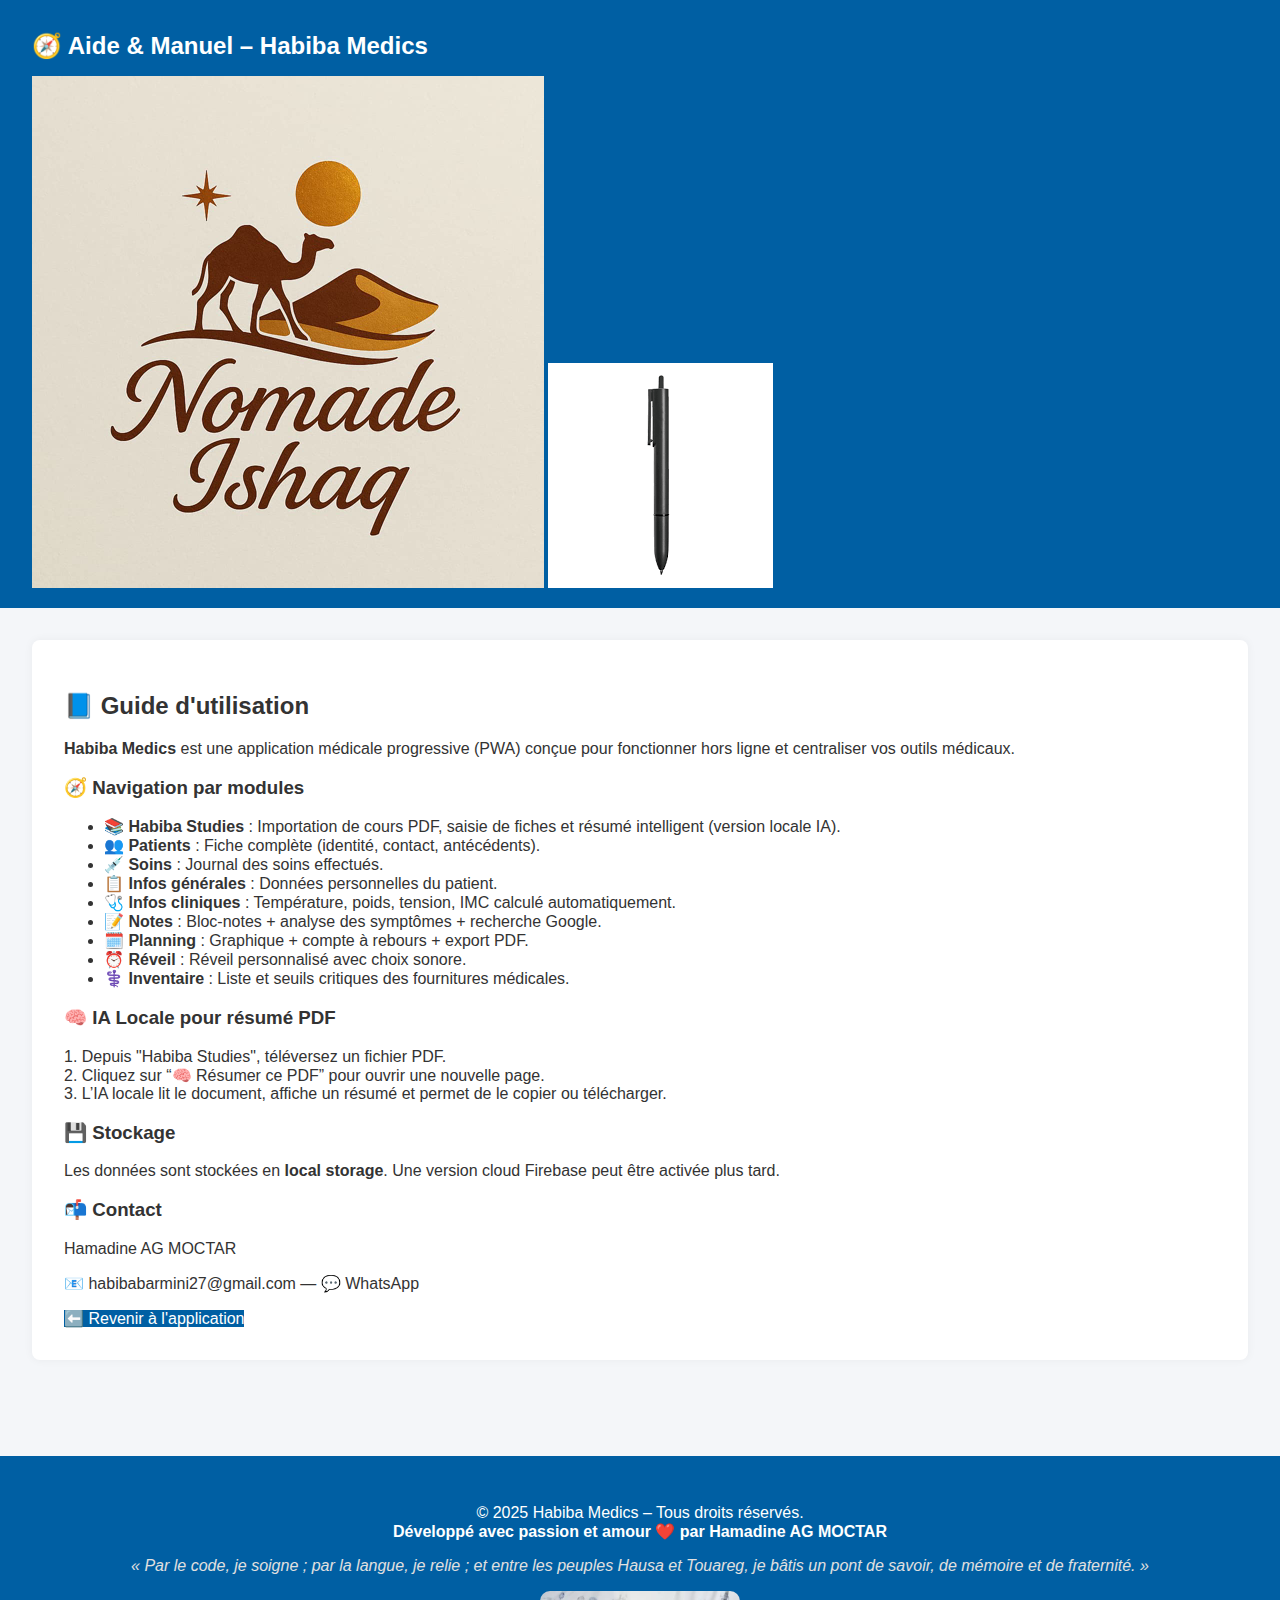
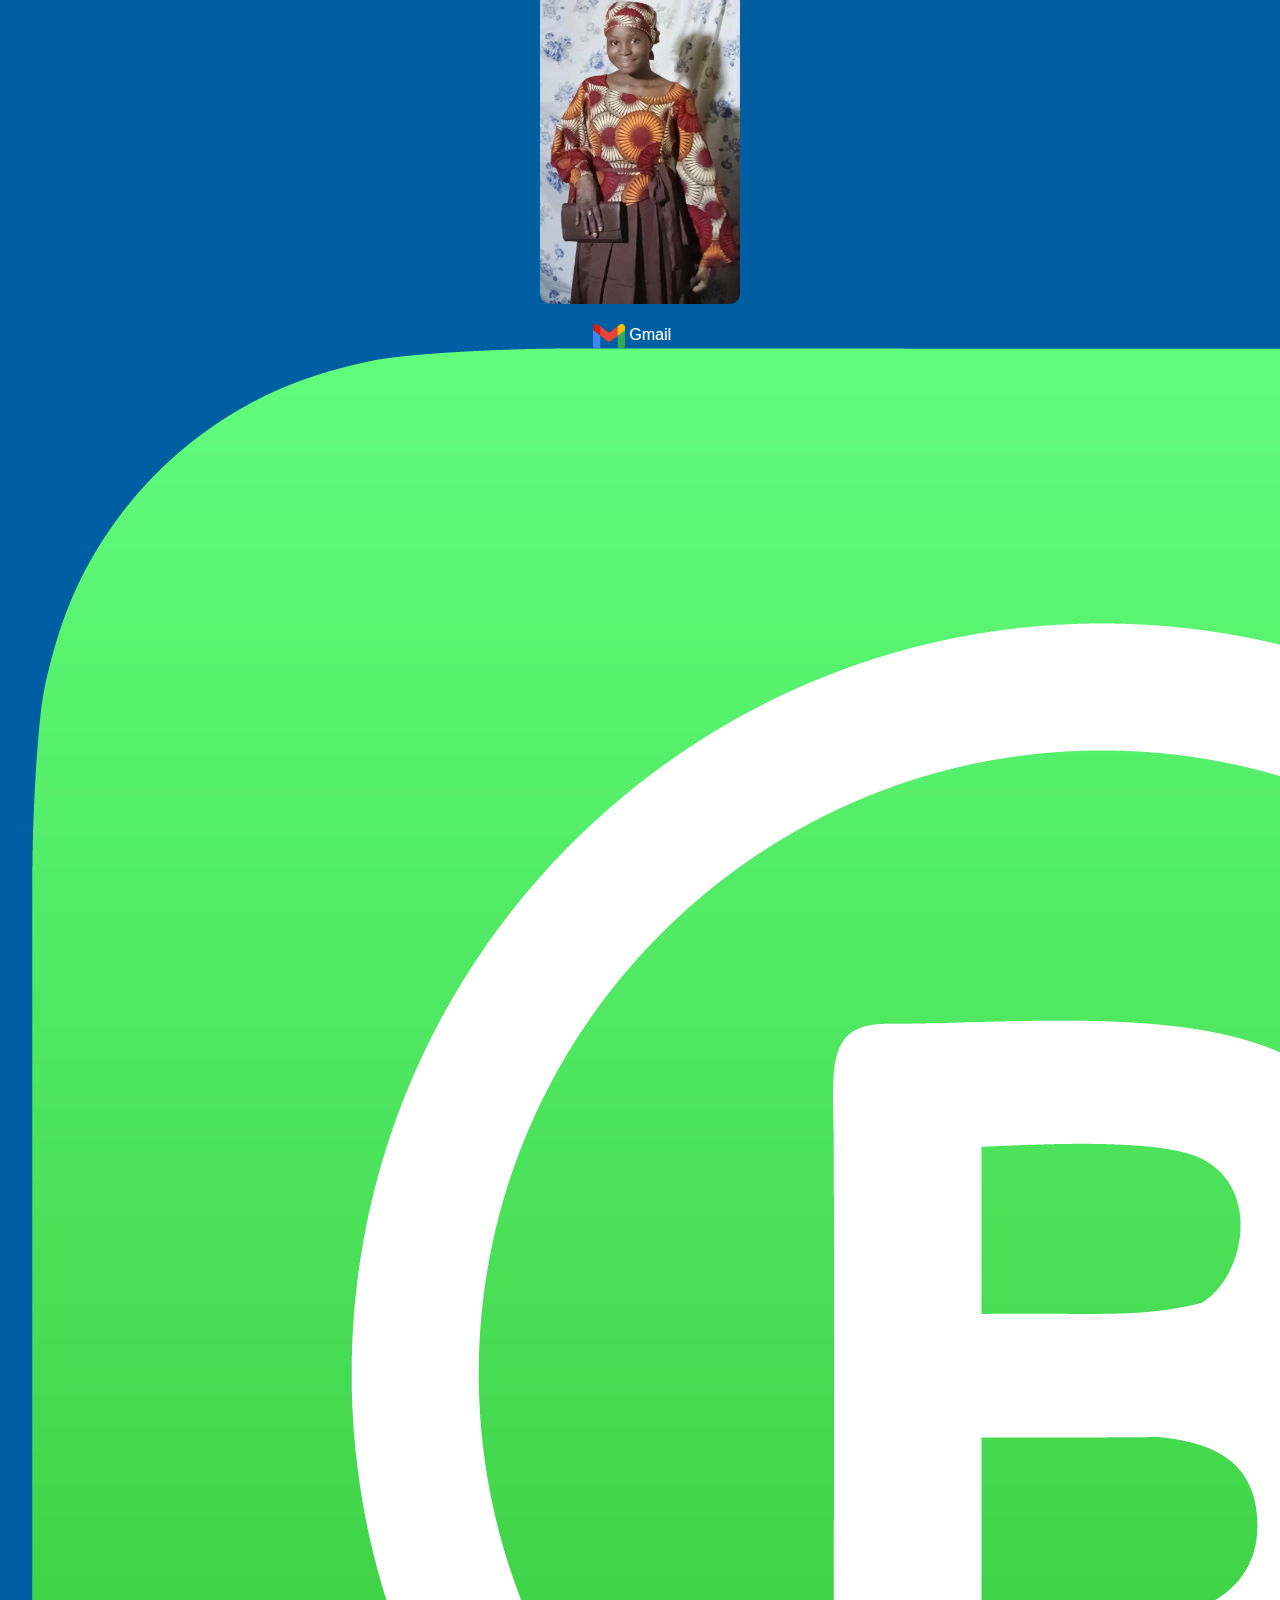
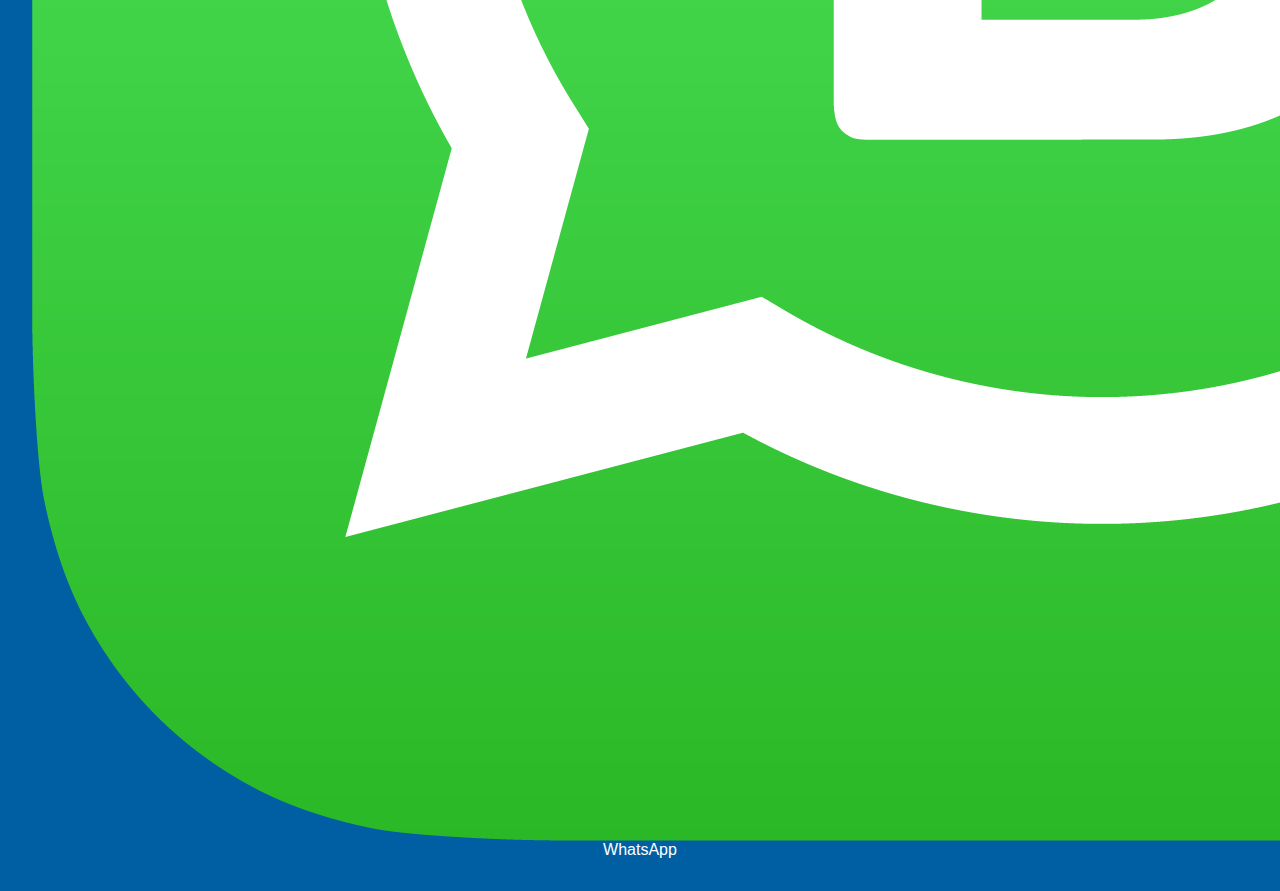
<file: aide.html>
<!DOCTYPE html>
<html lang="fr" class="light">
<head>
  <meta charset="UTF-8" />
  <meta name="viewport" content="width=device-width, initial-scale=1" />
  <meta name="description" content="Aide et Manuel d'utilisation de Habiba Medics" />
  <title>🧭 Aide | Habiba Medics</title>
  <link rel="stylesheet" href="css/style.css" />
</head>
<body>

<header class="site-header">
  <div class="container flex-header">
    <h1 class="logo">🧭 Aide & Manuel – Habiba Medics</h1>
    <div class="header-icons">
      <img src="assets/idaksahak_round.png" alt="Idaksahak" />
      <img src="assets/stylo.png" alt="Stylo" />
    </div>
  </div>
</header>

<main class="main-container">
  <section class="tab-content active">
    <h2 class="tab-title">📘 Guide d'utilisation</h2>

    <p><strong>Habiba Medics</strong> est une application médicale progressive (PWA) conçue pour fonctionner hors ligne et centraliser vos outils médicaux.</p>

    <h3>🧭 Navigation par modules</h3>
    <ul>
      <li><strong>📚 Habiba Studies</strong> : Importation de cours PDF, saisie de fiches et résumé intelligent (version locale IA).</li>
      <li><strong>👥 Patients</strong> : Fiche complète (identité, contact, antécédents).</li>
      <li><strong>💉 Soins</strong> : Journal des soins effectués.</li>
      <li><strong>📋 Infos générales</strong> : Données personnelles du patient.</li>
      <li><strong>🩺 Infos cliniques</strong> : Température, poids, tension, IMC calculé automatiquement.</li>
      <li><strong>📝 Notes</strong> : Bloc-notes + analyse des symptômes + recherche Google.</li>
      <li><strong>🗓️ Planning</strong> : Graphique + compte à rebours + export PDF.</li>
      <li><strong>⏰ Réveil</strong> : Réveil personnalisé avec choix sonore.</li>
      <li><strong>⚕️ Inventaire</strong> : Liste et seuils critiques des fournitures médicales.</li>
    </ul>

    <h3>🧠 IA Locale pour résumé PDF</h3>
    <p>1. Depuis "Habiba Studies", téléversez un fichier PDF.<br>
    2. Cliquez sur “🧠 Résumer ce PDF” pour ouvrir une nouvelle page.<br>
    3. L’IA locale lit le document, affiche un résumé et permet de le copier ou télécharger.</p>

    <h3>💾 Stockage</h3>
    <p>Les données sont stockées en <strong>local storage</strong>. Une version cloud Firebase peut être activée plus tard.</p>

    <h3>📬 Contact</h3>
    <p>Hamadine AG MOCTAR</p>
    <p><a href="mailto:habibabarmini27@gmail.com">📧 habibabarmini27@gmail.com</a> — <a href="https://wa.me/22776931854" target="_blank">💬 WhatsApp</a></p>

    <a href="index.html" class="btn-primary mt-4">⬅️ Revenir à l'application</a>
  </section>
</main>

<footer class="site-footer">
  <div style="text-align: center; padding: 1rem;">
    <p>&copy; 2025 Habiba Medics – Tous droits réservés.<br>
    <strong>Développé avec passion et amour ❤️ par Hamadine AG MOCTAR</strong></p>

    <blockquote style="font-style: italic; margin-top: 1rem; color: #e0e0e0;">
      « Par le code, je soigne ; par la langue, je relie ;  
      et entre les peuples Hausa et Touareg, je bâtis un pont  
      de savoir, de mémoire et de fraternité. »
    </blockquote>

    <div style="margin-top: 1rem;">
      <img src="assets/img-7-small580.png" alt="Illustration Hausa-Idaksahak" style="max-width: 200px; border-radius: 10px;" />
    </div>

    <div style="margin-top: 1rem;">
      <a href="mailto:habibabarmini27@gmail.com" style="margin-right: 1rem;">
        <img src="assets/Gmail_Logo_24px.png" alt="Gmail" style="vertical-align: middle;" />
        <span style="color:white;">Gmail</span>
      </a>
      <a href="https://wa.me/22776931854" target="_blank">
        <img src="assets/whatsapp-business-34.png" alt="WhatsApp" style="vertical-align: middle;" />
        <span style="color:white;">WhatsApp</span>
      </a>
    </div>
  </div>
</footer>

</body>
</html>
</file>
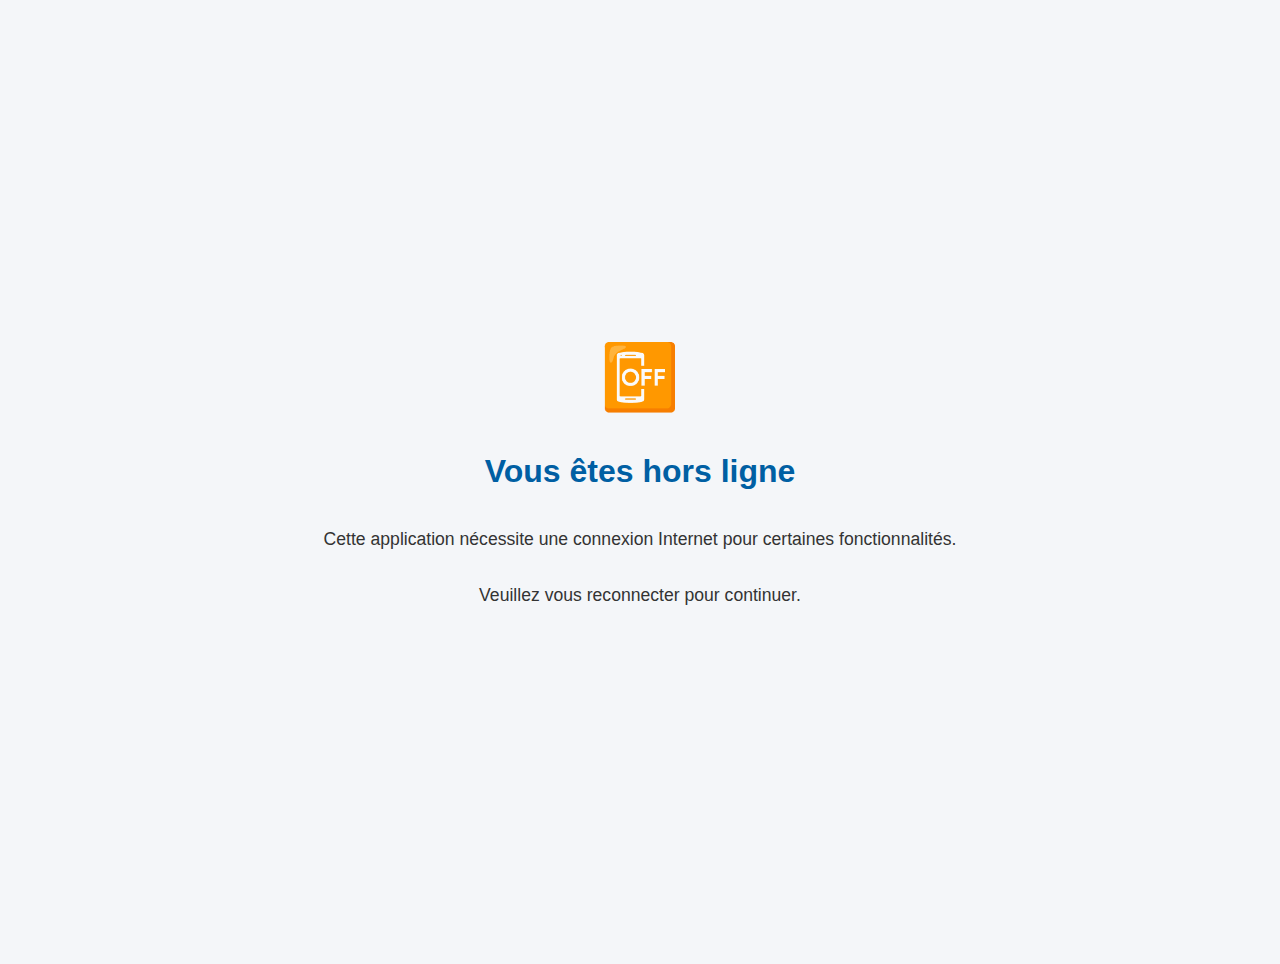
<file: offline.html>
<!DOCTYPE html>
<html lang="fr">
<head>
  <meta charset="UTF-8" />
  <meta name="viewport" content="width=device-width, initial-scale=1" />
  <title>🚫 Hors ligne – Habiba Medics</title>
  <style>
    body {
      margin: 0;
      padding: 2rem;
      font-family: 'Inter', sans-serif;
      background-color: #f4f6f9;
      color: #333;
      display: flex;
      flex-direction: column;
      align-items: center;
      justify-content: center;
      height: 100vh;
      text-align: center;
    }

    h1 {
      font-size: 2rem;
      color: #005fa3;
    }

    p {
      font-size: 1.1rem;
    }

    .icon {
      font-size: 4rem;
      margin-bottom: 1rem;
    }
  </style>
</head>
<body>
  <div class="icon">📴</div>
  <h1>Vous êtes hors ligne</h1>
  <p>Cette application nécessite une connexion Internet pour certaines fonctionnalités.</p>
  <p>Veuillez vous reconnecter pour continuer.</p>
</body>
</html>
</file>
<file: css/style.css>
/* =======================
   BASE GÉNÉRALE
========================== */
body {
  font-family: 'Inter', sans-serif;
  margin: 0;
  padding: 0;
  background-color: #f4f6f9;
  color: #333;
}

a {
  color: inherit;
  text-decoration: none;
}

input, select, textarea, button {
  font-family: inherit;
  font-size: 1rem;
}

/* Mode sombre */
body.dark {
  background-color: #1f2937;
  color: #f3f4f6;
}

body.dark .tab-content {
  background: #111827;
  color: #f3f4f6;
}

body.dark input,
body.dark select,
body.dark textarea {
  background-color: #374151;
  color: #fff;
  border-color: #4b5563;
}

body.dark .nav-btn {
  background-color: #374151;
  color: #f3f4f6;
}

body.dark .nav-btn.active {
  background-color: #2563eb;
}

/* Accessibilité : focus */
input:focus,
select:focus,
textarea:focus,
button:focus {
  outline: 2px solid #2563eb;
  outline-offset: 2px;
}

/* Classe loading */
.loading {
  opacity: 0.5;
  pointer-events: none;
  cursor: wait;
}

.hidden {
  display: none !important;
}

/* =======================
   EN-TÊTE ET NAVIGATION
========================== */
.site-header {
  background-color: #005fa3;
  color: white;
  padding: 1rem 2rem;
  display: flex;
  align-items: center;
  justify-content: space-between;
}

.logo {
  font-size: 1.5rem;
  font-weight: bold;
}

#theme-toggle {
  background: none;
  border: none;
  font-size: 1.2rem;
  color: white;
  cursor: pointer;
}

.main-nav {
  background-color: #e0e7ef;
  padding: 1rem;
}

.nav-grid {
  display: grid;
  grid-template-columns: repeat(auto-fill, minmax(120px, 1fr));
  gap: 0.5rem;
}

.nav-btn {
  background-color: #d0d7df;
  border: none;
  padding: 0.75rem;
  border-radius: 6px;
  cursor: pointer;
  font-weight: 500;
  transition: background-color 0.3s ease;
}

.nav-btn.active, .nav-btn:hover {
  background-color: #005fa3;
  color: white;
}

/* =======================
   CONTENU PRINCIPAL
========================== */
.main-container {
  padding: 2rem;
}

.tab-content {
  display: none;
  background: white;
  padding: 2rem;
  border-radius: 8px;
  margin-bottom: 2rem;
  box-shadow: 0 0 10px rgba(0,0,0,0.05);
}

.tab-content.active {
  display: block;
}

/* =======================
   FORMULAIRES
========================== */
form {
  display: grid;
  gap: 1rem;
}

input, select, textarea {
  padding: 0.5rem;
  border: 1px solid #ccc;
  border-radius: 4px;
  width: 100%;
}

textarea.local-warning {
  border: 2px dashed #f59e0b;
  background-color: #fff7ed;
  animation: fadeHighlight 1s ease-in-out;
}

/* =======================
   TABLES
========================== */
.styled-table {
  width: 100%;
  border-collapse: collapse;
  margin-top: 1rem;
}

.styled-table th, .styled-table td {
  border: 1px solid #d1d5db;
  padding: 0.75rem;
  text-align: left;
}

.styled-table thead {
  background-color: #f3f4f6;
}

.inventory-alert {
  background-color: #fee2e2;
  color: #b91c1c;
}

/* =======================
   BOUTONS
========================== */
button {
  padding: 0.75rem 1.5rem;
  border: none;
  border-radius: 4px;
  font-weight: bold;
  cursor: pointer;
}

.btn-primary { background-color: #005fa3; color: white; }
.btn-secondary { background-color: #6b7280; color: white; }
.btn-warning { background-color: #f59e0b; color: white; }
.btn-gpt { background-color: #8b5cf6; color: white; }
.btn-green { background-color: #10b981; color: white; }
.btn-red { background-color: #ef4444; color: white; }
.btn-success { background-color: #22c55e; color: white; }
.btn-error { background-color: #dc2626; color: white; }

@keyframes pulse {
  0%, 100% { transform: scale(1); opacity: 1; }
  50% { transform: scale(1.1); opacity: 0.7; }
}

.animate-pulse {
  animation: pulse 0.6s ease-in-out infinite;
}

/* =======================
   NOTIFICATIONS
========================== */
.toast {
  position: fixed;
  top: 1rem;
  right: 1rem;
  padding: 0.75rem 1rem;
  border-radius: 6px;
  color: white;
  z-index: 9999;
  display: none;
}

.toast.success { background-color: #16a34a; }
.toast.error { background-color: #dc2626; }
.toast.info { background-color: #2563eb; }

/* =======================
   PIED DE PAGE
========================== */
.site-footer {
  text-align: center;
  padding: 1rem;
  background-color: #005fa3;
  color: white;
  margin-top: 2rem;
}

/* =======================
   ANIMATIONS UTILITAIRES
========================== */
@keyframes fadeHighlight {
  0% { background-color: #fef3c7; }
  100% { background-color: #fff7ed; }
}
</file>
